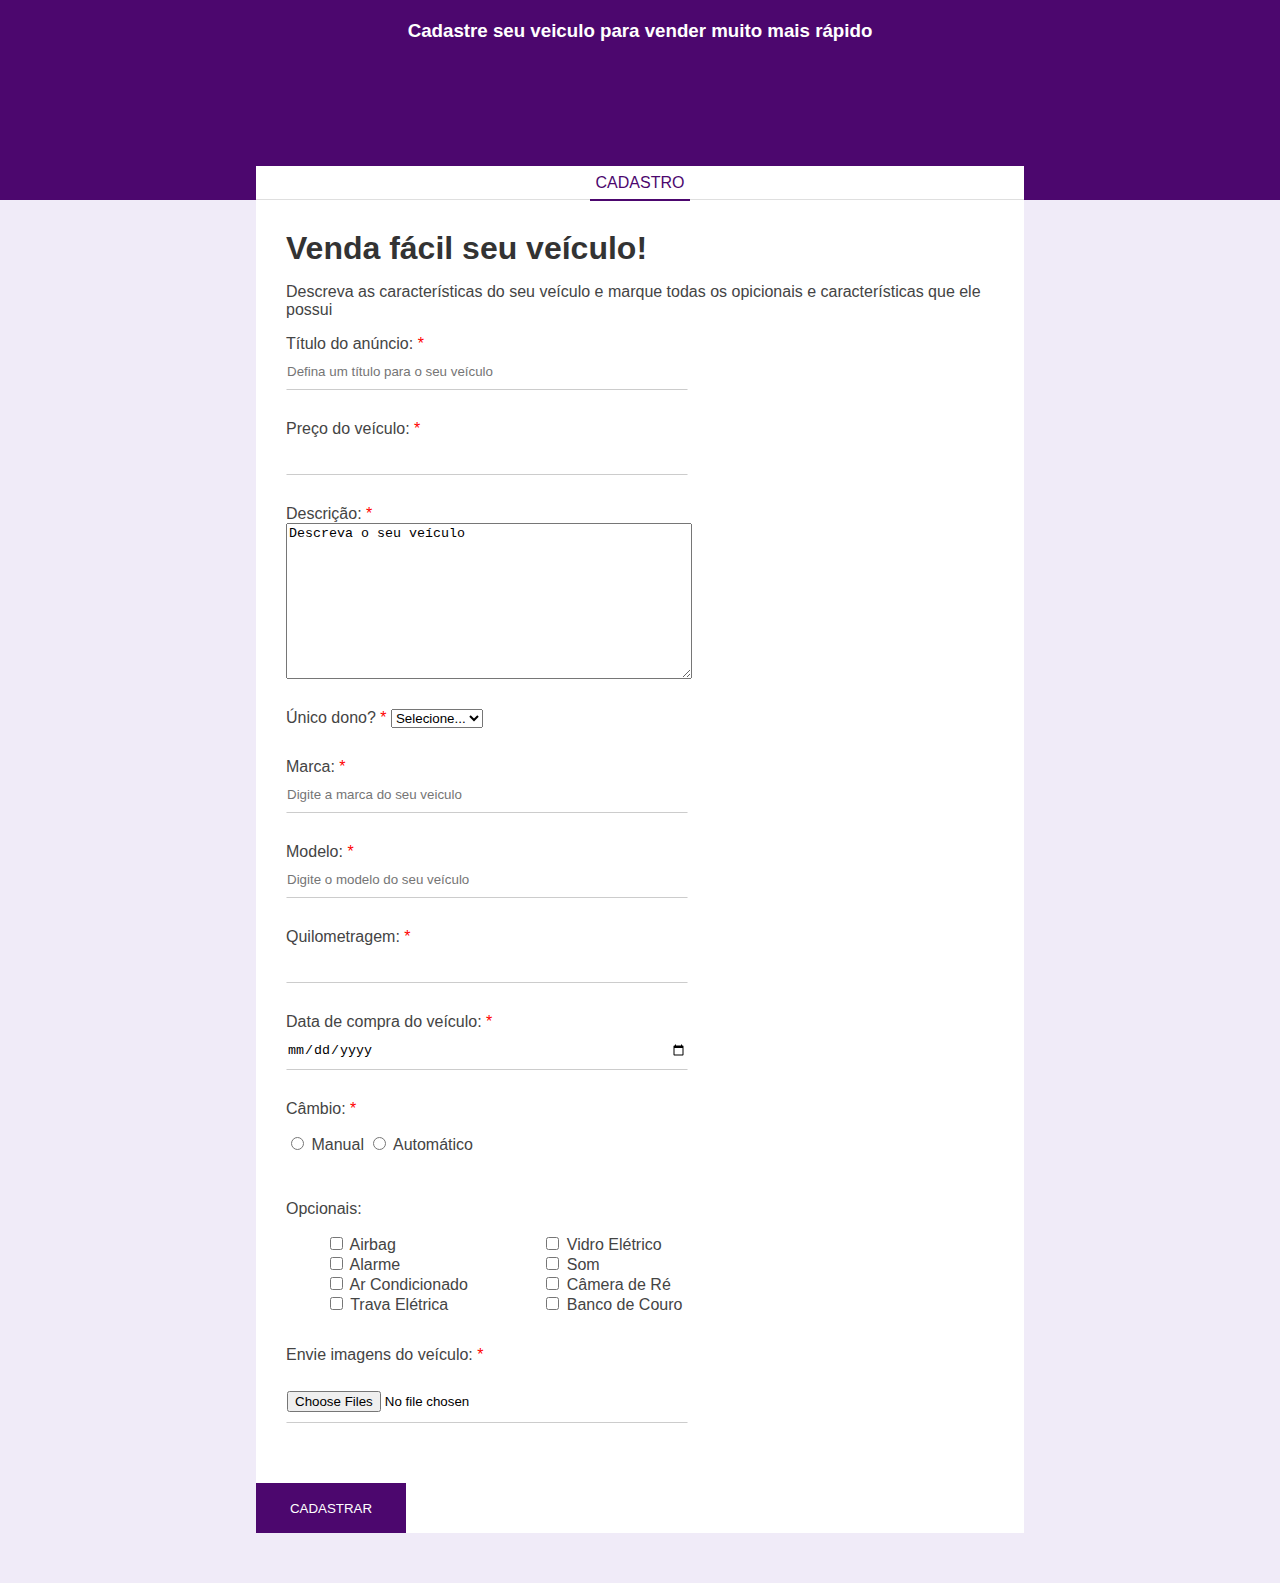
<file: Projeto 1 Formulario/index.html>
<!DOCTYPE html>
<html>

<head>
    <title>Cadastro de veículos</title>
    <meta charset="utf-8">
    <link rel="stylesheet" type="text/css" href="css/styles.css">
</head>

<body>
    <div class="container">
        <div class="header">
            <h3>Cadastre seu veiculo para vender muito mais rápido</h3>
        </div>
        <div class="form-container">
            <div class="form-header">
                <p>Cadastro</p>
            </div>
            <div class="form-body">
                <h1 class="form-title">Venda fácil seu veículo!</h1>
                <p>Descreva as características do seu veículo e marque todas os opicionais e características que ele
                    possui</p>
                <form>
                    <div class="box-input">
                        <label for="title">Título do anúncio: <span class="required-field">*</span></label>
                        <input type="text" name="title" id="title" class="block"
                            placeholder="Defina um título para o seu veículo" minlength="1" maxlength="30" required>
                    </div>
                    <div class="box-input">
                        <label for="price">Preço do veículo: <span class="required-field">*</span></label>
                        <input type="number" id="price" name="price" class="block" required>
                    </div>
                    <div class="box-input">
                        <label for="description">Descrição: <span class="required-field">*</span>
                        </label>
                        <textarea name="description" id="description" cols="30" rows="10" class="block"
                            required>Descreva o seu veículo</textarea>
                    </div>
                    <div class="box-input">
                        <label for="unique-owner">Único dono?
                            <span class="required-field">*</span>
                        </label>
                        <select name="unique-owner" id="unique-owner" required>
                            <option value="">Selecione...</option>
                            <option value="1"> Sim</option>
                            <option value="0"> Não</option>
                        </select>
                    </div>
                    <div class="box-input">
                        <label for="brand">Marca: <span class="required-field">*</span></label>
                        <input type="text" name="brand" id="brand" class="block"
                            placeholder="Digite a marca do seu veiculo" minlength="1" maxlength="30" required>
                    </div>

                    <div class="box-input">
                        <label for="model">Modelo: <span class="required-field">*</span></label>
                        <input type="text" name="model" id="model" class="block"
                            placeholder="Digite o modelo do seu veículo" minlength="1" maxlength="30" required>
                    </div>
                    <div class="box-input">
                        <label for="mileage">Quilometragem: <span class="required-field">*</span></label>
                        <input type="number" name="mileage" id="mileage" class="block" minlength="1" maxlength="30"
                            required>
                    </div>
                    <div class="box-input">
                        <label for="date">Data de compra do veículo: <span class="required-field">*</span></label>
                        <input type="date" name="purchase-date" id="purchase-date" class="block" minlength="1"
                            maxlength="30" required>
                    </div>
                    <div class="box-input">
                        <p>Câmbio: <span class="required-field">*</span></p>
                        <input type="radio" id="manual" name="gear">
                        <label for="manual">Manual</label>
                        <input type="radio" id="automatic" name="gear">
                        <label for="automatic">Automático</label>
                    </div>

                    <div class="optional-box">
                        <p>Opcionais: </p>
                        <ul class="optional-list">
                            <li>
                                <input type="checkbox" id="airbag" name="optional[]" value="airbag">
                                <label for="airbag">Airbag</label>
                            </li>
                            <li>
                                <input type="checkbox" id="alarm" name="optional[]" value="alarm">
                                <label for="alarm">Alarme</label>
                            </li>
                            <li>
                                <input type="checkbox" id="ac" name="optional[]" value="ac">
                                <label for="ac">Ar Condicionado</label>
                            </li>
                            <li>
                                <input type="checkbox" id="eletric-lock" name="optional[]" value="eletric-lock">
                                <label for="eletric-lock">Trava Elétrica</label>
                            </li>
                        </ul>
                    </div>
                    <div class="optional-box">
                        <ul class="optional-list">
                            <li>
                                <input type="checkbox" id="eletric-glass" name="optional[]" value="eletric-glass">
                                <label for="eletric-glass">Vidro Elétrico</label>
                            </li>
                            <li>
                                <input type="checkbox" id="sound" name="optional[]" value="sound">
                                <label for="sound">Som</label>
                            </li>
                            <li>
                                <input type="checkbox" id="reverse-camera" name="optional[]" value="reverse-camera">
                                <label for="reverse-camera">Câmera de Ré</label>
                            </li>
                            <li>
                                <input type="checkbox" id="leather-seat" name="optional[]" value="leather-seat">
                                <label for="leather-seat">Banco de Couro</label>
                            </li>
                        </ul>
                    </div>
                        <div class="box-input">
                            <p>Envie imagens do veículo: <span class="required-field">*</span></p>
                            <input type="file" multiple accept="image/png, image/jpeg" id="images" name="images"
                                required>
                        </div>

                    </div>


                </form>
                <input type="submit" class="btn-submit" value="Cadastrar">
            </div>
        </div>

    </div>

</body>

</html>
</file>
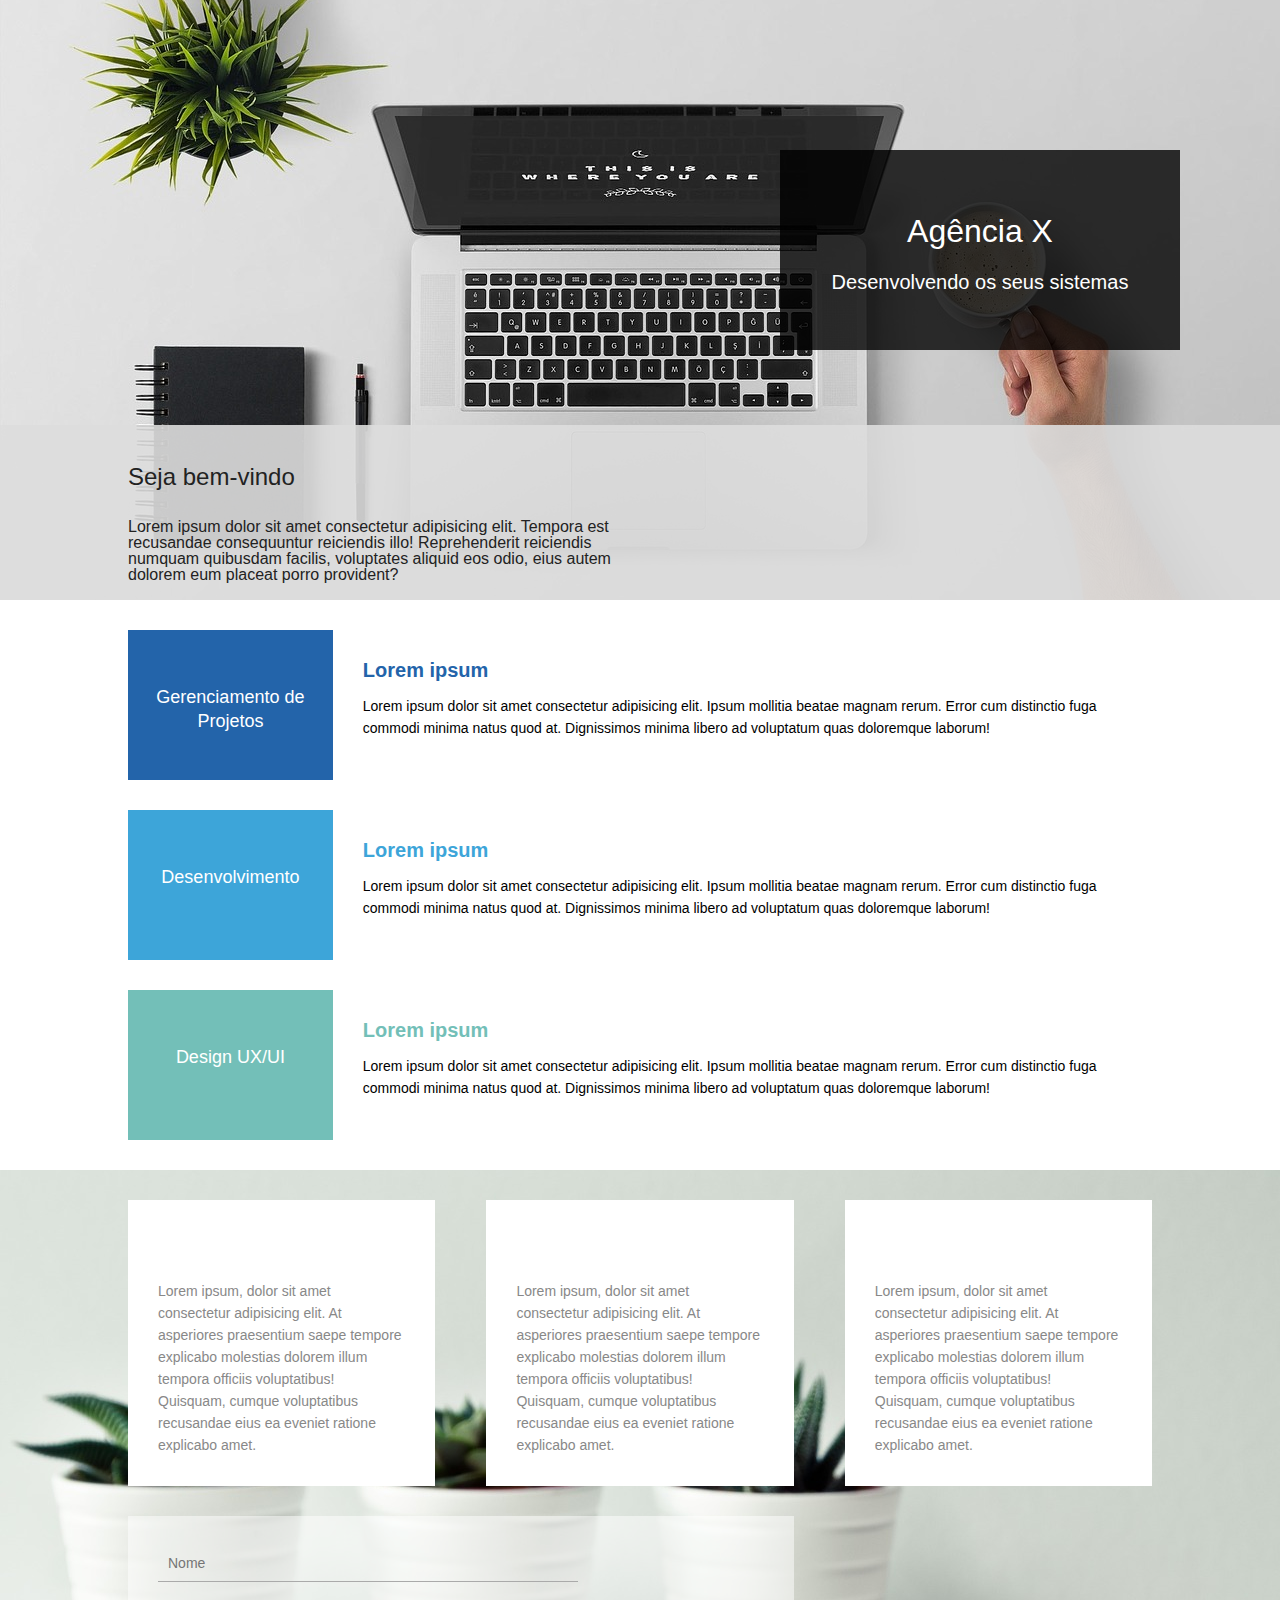
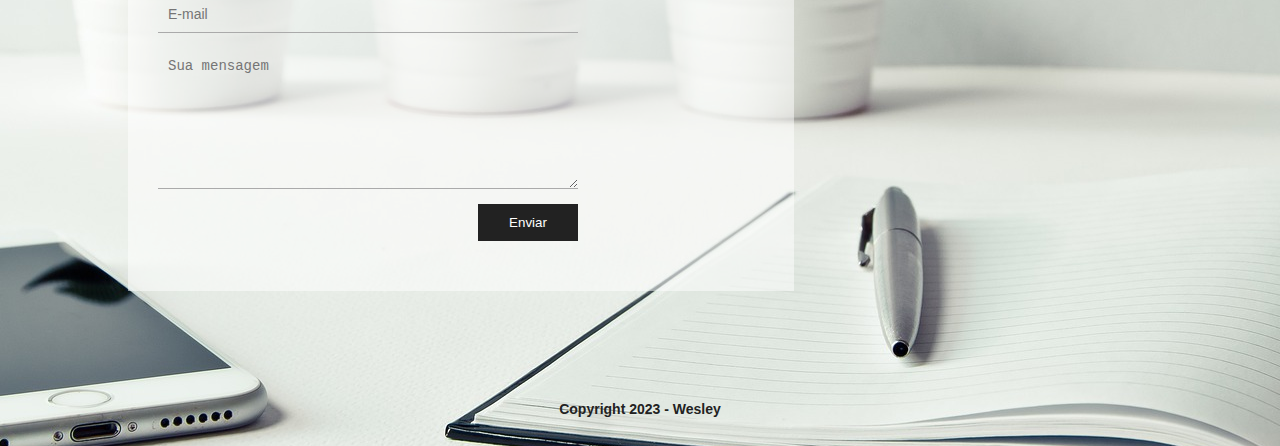
<file: Projeto 2 Agência/index.html>
<!DOCTYPE html>
<html>

<head>
    <title>Site Institucional</title>
    <meta charset="utf-8">
    <link rel="stylesheet" type="text/css" href="css/styles.css">
    <link rel="stylesheet" type="text/css" href="css/reset.css">
    <link rel="stylesheet" href="https://cdnjs.cloudflare.com/ajax/libs/font-awesome/6.1.1/css/all.min.css"
        integrity="sha512-KfkfwYDsLkIlwQp6LFnl8zNdLGxu9YAA1QvwINks4PhcElQSvqcyVLLD9aMhXd13uQjoXtEKNosOWaZqXgel0g=="
        crossorigin="anonymous" referrerpolicy="no-referrer" />
</head>

<body>
    <div class="container">
        <!-- banner -->
        <header>
            <div class="banner">
                <div class="box-container">
                    <!-- background-->
                    <div class="box-background"></div>
                    <div class="box-banner-title">
                        <h1>Agência X</h1>
                        <p>Desenvolvendo os seus sistemas</p>
                    </div>
                </div>
                <div class="company-info-container">
                    <!-- Descrição do site em cinza  -->
                    <div class="company-info-background"></div>
                    <div class="company-info-titlebox">
                        <h2>Seja bem-vindo</h2>
                        <p>Lorem ipsum dolor sit amet consectetur adipisicing elit. Tempora est recusandae consequuntur
                            reiciendis illo! Reprehenderit reiciendis numquam quibusdam facilis, voluptates aliquid eos
                            odio, eius autem dolorem eum placeat porro provident?</p>
                    </div>
                </div>
            </div>
        </header>
        <!-- seção de serviços-->
        <section>
            <div class="services-container">
                <div class="service-box">
                    <div class="service-title" id="gerenciamento-box">
                        <p> Gerenciamento de Projetos </p>

                    </div>
                    <div class="service-description">
                        <h3 id="gerenciamento-title">Lorem ipsum</h3>
                        <p>Lorem ipsum dolor sit amet consectetur adipisicing elit. Ipsum mollitia beatae magnam rerum.
                            Error cum distinctio fuga commodi minima natus quod at. Dignissimos minima libero ad
                            voluptatum quas doloremque laborum!</p>
                    </div>
                </div>
                <div class="service-box">
                    <div class="service-title" id="dev-box">
                        <p> Desenvolvimento</p>

                    </div>
                    <div class="service-description">
                        <h3 id="dev-title">Lorem ipsum</h3>
                        <p>Lorem ipsum dolor sit amet consectetur adipisicing elit. Ipsum mollitia beatae magnam rerum.
                            Error cum distinctio fuga commodi minima natus quod at. Dignissimos minima libero ad
                            voluptatum quas doloremque laborum!</p>
                    </div>
                </div>
                <div class="service-box">
                    <div class="service-title" id="design-box">
                        <p> Design UX/UI </p>

                    </div>
                    <div class="service-description">
                        <h3 id="design-title">Lorem ipsum</h3>
                        <p>Lorem ipsum dolor sit amet consectetur adipisicing elit. Ipsum mollitia beatae magnam rerum.
                            Error cum distinctio fuga commodi minima natus quod at. Dignissimos minima libero ad
                            voluptatum quas doloremque laborum!</p>
                    </div>
                </div>
            </div>
        </section>
        <!-- Seção sobre a empresa -->
        <div class="footer-container">
            <section>
                <div class="about-container">
                    <div class="about-card">
                        <i class="fas fa-server"></i>
                        <p> Lorem ipsum, dolor sit amet consectetur adipisicing elit. At asperiores praesentium saepe
                            tempore explicabo molestias dolorem illum tempora officiis voluptatibus! Quisquam, cumque
                            voluptatibus recusandae eius ea eveniet ratione explicabo amet.</p>
                    </div>
                    <div class="about-card middle-card">
                        <i class="fa-solid fa-briefcase"></i>
                        <p> Lorem ipsum, dolor sit amet consectetur adipisicing elit. At asperiores praesentium saepe
                            tempore explicabo molestias dolorem illum tempora officiis voluptatibus! Quisquam, cumque
                            voluptatibus recusandae eius ea eveniet ratione explicabo amet.</p>
                    </div>
                    <div class="about-card">
                        <i class="fa-solid fa-mobile-screen-button"></i>
                        <p> Lorem ipsum, dolor sit amet consectetur adipisicing elit. At asperiores praesentium saepe
                            tempore explicabo molestias dolorem illum tempora officiis voluptatibus! Quisquam, cumque
                            voluptatibus recusandae eius ea eveniet ratione explicabo amet.</p>
                    </div>
                </div>
            </section>
            <footer>
                <!-- Formulário -->
                <div class="form-container">
                    <div class="form-background"></div>
                    <form>
                        <input type="text" name="nome" id="name" placeholder="Nome">
                        <input type="email" name="email" id="email" placeholder="E-mail">
                        <textarea name="message" id="message" placeholder="Sua mensagem"></textarea>
                        <input type="submit" class="submit" value="Enviar">
                    </form>
                </div>
                <div class="copyright">
                    <p>Copyright 2023 - Wesley</p>
                </div>
            </footer>
        </div>
    </div>
</body>

</html>
</file>
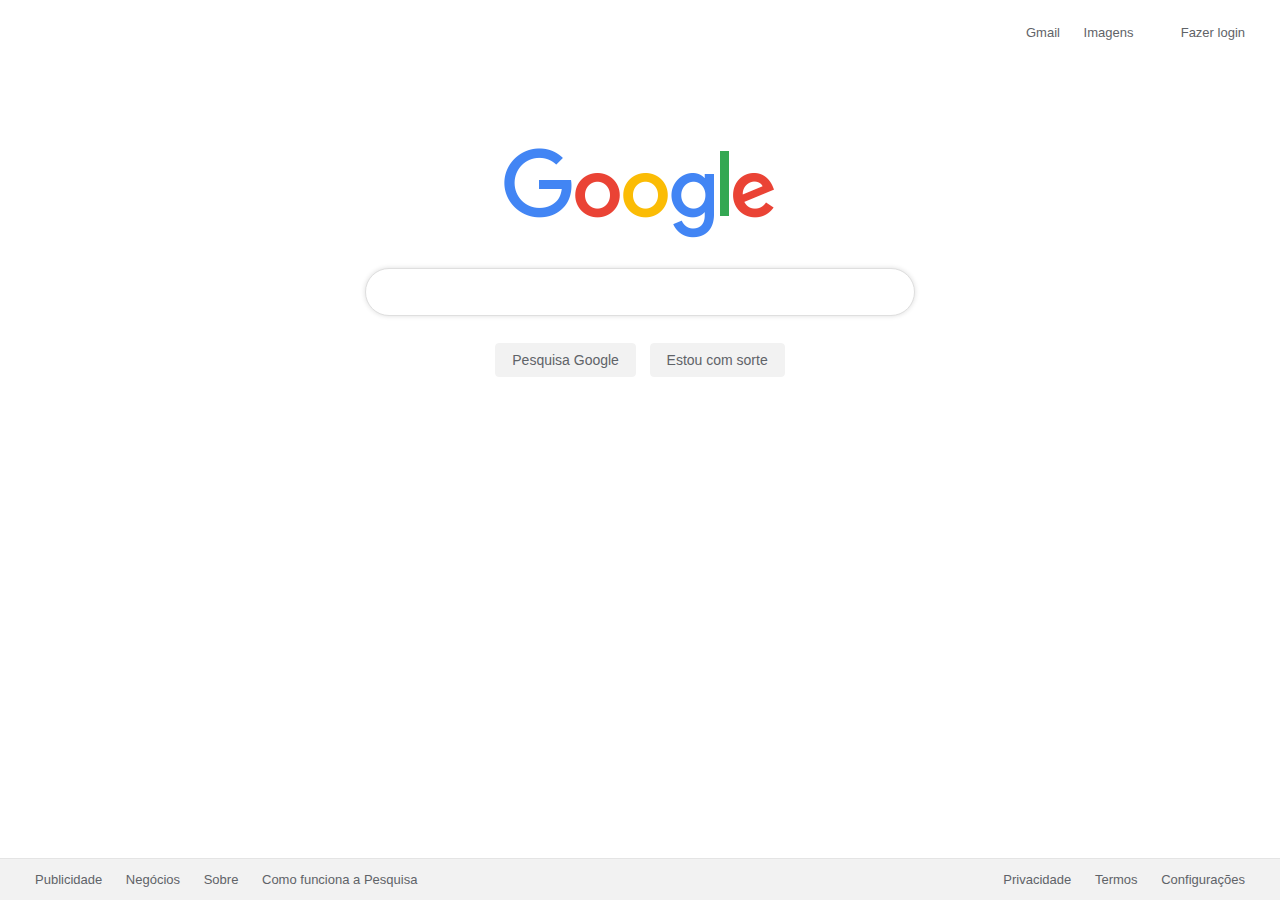
<file: Projeto 3 Google/index.html>
<!DOCTYPE html>
<html lang="pt-br">
<head>
    <meta charset="UTF-8">
    <link rel="stylesheet" href="css/styles.css">
    <link rel="stylesheet" href="https://cdnjs.cloudflare.com/ajax/libs/font-awesome/6.1.1/css/all.min.css"
        integrity="sha512-KfkfwYDsLkIlwQp6LFnl8zNdLGxu9YAA1QvwINks4PhcElQSvqcyVLLD9aMhXd13uQjoXtEKNosOWaZqXgel0g=="
        crossorigin="anonymous" referrerpolicy="no-referrer" />
        <link rel="shortcut icon" href="img/favicon.ico">
        <link rel="stylesheet" href="https://cdn.linearicons.com/free/1.0.0/icon-font.min.css">
    <title>Google</title>
</head>

<body>
    <header>
        <nav id="navbar">
            <ul class="nav-list" id="social-bar">
                <li><a href="#"> Gmail</a></li>
                <li><a href="#"> Imagens</a></li>
                <li><a href="#"> <span class="lnr lnr-list"></span></a></li>
                <li><a href="#"> Fazer login</a></li>    
            </ul>
        </nav>
    </header>

    <main id="body">
        <img src="img/google_logo.png" id="google-logo" alt="google logo">
        <form action="">
            <div id="input-box">
                <input type="text" id="search-input" name="search">
                <span class="lnr lnr-magnifier" id="search-icon"></span>
                <span class="lnr lnr-keyboard" id="keyboard-icon"></span>
                <span class="lnr lnr-mic" id="mic-icon"></span>
            </div>
            <div>
                <input type="submit" name="btn-search" value="Pesquisa Google">
                <input type="submit" name="btn-luck" value="Estou com sorte">
            </div>
        </form>
    </main>
    <footer>
        <ul class="nav-list" id="left-bar" >
            <li><a href="#"> Publicidade</a></li>
            <li><a href="#"> Negócios</a></li>
            <li><a href="#"> Sobre</a></li> 
            <li><a href="#"> Como funciona a Pesquisa</a></li> 
        </ul>
        <ul class="nav-list" id="right-bar" >
            <li><a href="#"> Privacidade</a></li>
            <li><a href="#"> Termos</a></li>
            <li><a href="#"> Configurações</a></li> 
            </li> 
        </ul>
    </footer>
    
</body>
</html>
</file>
<file: Projeto 2 Agência/css/styles.css>
/* general */
html {
	font-family: Helvetica, sans-serif;
}

/* header */
.banner {
	width: 100%;
	height: 600px;
	background-image: url('../img/capa2.jpg');
	background-position: center;
	position: relative;
}

.box-container {
	width: 400px;
	height: 200px;
	text-align: center;
	position: absolute;
	right: 100px;
	bottom: 250px;
}

.box-background {
	width: 100%;
	height: 100%;
	background-color: #000;
	opacity: .8;
	position: relative;
}

.box-banner-title {
	position: absolute;
	width: 100%;
	text-align: center;
	top: 0;
	color: #FFF;
	padding-top: 65px;
}

.box-banner-title h1 {
	font-size: 32px;
	margin-bottom: 25px;
}

.box-banner-title p {
	font-size: 20px;
}

.company-info-container {
	position: absolute;
	bottom: 0;
	width: 100%;
	height: 175px;
}

.company-info-background {
	width: 100%;
	height: 100%;
	background-color: #DDD;
	opacity: .9;
}

.company-info-titlebox {
	position: absolute;
	padding-left: 10%;
	top: 40px;
	width: 500px;
}

.company-info-titlebox h2, .company-info-titlebox p {
	color: #222;
}

.company-info-titlebox h2 {
	margin-bottom: 30px;
	font-size: 24px;
}

/* Serviços */

.services-container {
	max-width: 1200px;
	padding: 30px 10%;
	padding-bottom: 0;
}

.service-box {
	width: 100%;
	position: relative;
	clear: both;
	height: 150px;
	margin-bottom: 30px;
}

.service-box:last {
	margin-bottom: 0;
}

.service-title {
	width: 20%;
	height: 150px;
	background-color: #DDD;
	float: left;
	text-align: center;
	line-height: 150px;
	padding: 20px;
	box-sizing: border-box;
}

.service-title p {
	padding-top: 35px;
	color: #FFF;
	font-size: 18px;
	line-height: 24px;
}

.service-description {
	width: 80%;
	float: left;
	padding: 30px;
	box-sizing: border-box;
}

.service-description h3 {
	font-size: 20px;
	margin-bottom: 15px;
	font-weight: bold;
}

.service-description p {
	font-size: 14px;
	line-height: 22px;
}

#gerenciamento-title {
	color: #2364AA;
}

#dev-title {
	color: #3DA5D9;
}

#design-title {
	color: #73BFB8;
}

#gerenciamento-box {
	background-color: #2364AA;
}

#dev-box {
	background-color: #3DA5D9;
}

#design-box {
	background-color: #73BFB8;
}

/* Sobre a empresa */
.footer-container {
	background-image: url('../img/rodape.jpg');
	background-position: center;
}

.about-container {
	max-width: 1200px;
	padding: 30px 10%;
	position: relative;
	clear: both;
}

.about-card {
	float: left;
	width: 30%;
	padding: 30px;
	background-color: #FFF;
	text-align: center;
	box-sizing: border-box;
}

.middle-card {
	margin-left: 5%;
	margin-right: 5%;
}

.about-card i {
	font-size: 50px;
	color: #AAA;
}

.about-card p {
	margin-top: 50px;
	font-size: 14px;
	line-height: 22px;
	color: #888;
	text-align: left;
}

/* footer */
footer {
	clear: both;
	max-width: 1200px;
	height: 500px;
	padding: 30px 10%;
	position: relative;
}

.form-container {
	width: 65%;
	height: 375px;
	position: relative;
	display: block;
}

.form-background {
	width: 100%;
	height: 100%;
	background-color: #FFF;
	opacity: .5;
}

.form-container form {
	position: absolute;
	top: 30px;
	left: 30px;
	height: 300px;
}

.form-container input, .form-container textarea {
	width: 400px;
	display: block;
	border: none;
	padding: 10px;
	margin-bottom: 15px;
	border-bottom: 1px solid #AAA;
	border-radius: 0;
	background-color: transparent;
}

.form-container textarea {
	height: 120px;
}

.form-container input::placeholder, .form-container textarea::placeholder {
	font-size: 14px;
}

.form-container .submit {
	background-color: #222;
	color: #FFF;
	border: 1px solid transparent;
	width: 100px;
	position: relative;
	float: right;
	cursor: pointer;
	transition: .5s
}

.form-container .submit:hover {
	background-color: #FFF;
	color: #222;
	border: 1px solid #222;
}

.copyright {
	color: #222;
	font-size: 14px;
	font-weight: bold;
	text-align: center;
	position: absolute;
	left: 0;
	right: 0;
	bottom: 30px;
	margin-left: auto;
	margin-right: auto;
}
</file>
<file: Projeto 3 Google/css/styles.css>
body{
    font-family: Arial, sans-serif;
    font-size: 13px;
    margin: 0;
}

/* Barra de Navegação */

#navbar{
    margin-top: 20px;
}

.nav-list {
    padding: 0 25px;
}

.nav-list li {
    display: inline-block;
    list-style: none;
    padding: 5px 10px;
}

.nav-list li a {
    color: #5F6368;
    text-decoration: none;
}
.nav-list li a:hover {
    text-decoration: underline;
}

#social-bar {
    text-align: right;
}

/* Corpo do Site */

#body{
    text-align: center;
}

#google-logo {
    padding-top: 7%;
    margin-bottom: 25px;
}

#input-box {
    width: 43vw; /* view width */
    height: 60px;
    position: relative;
    margin-left: auto;
    margin-right: auto;
} 

#search-input {
    height: 48px;
    border-radius: 24px;
    width: 100%; /* 100% de 43vw */
    box-sizing: border-box; /* tamanho maximo de acordo com a borda do elemento */
    font-size: 16px;
    padding: 0 50px;
    border: 1px solid #dfdfdf;
    box-shadow: 0px 0px 5px #ddd;
}

#search-icon, #keyboard-icon, #mic-icon{
    position: absolute;
    top: 15px;
    font-size: 18px;
}

#search-icon {
    left: 20px;
}

#keyboard-icon {
    right: 55px;
}

#mic-icon {
    right: 20px;
}

#body input[type="submit"]{
    background-color: #f2f2f2;
    border: 1px solid #f2f2f2;
    border-radius: 4px;
    color: #5F6368;
    height: 34px;
    padding: 0 16px;
    font-size: 14px;
    margin: 15px 5px;
    cursor: pointer;
}

#body input[type="submit"]:hover {
    color: #333;
    border-color: #333 ;
}

/* footer */

footer {
    position: absolute;
    display: block;
    box-sizing: border-box;
    bottom: 0;
    height: 42px;
    width: 100%;
    background-color: #f2f2f2;
    border-top: 1px solid #e4e4e4;
}

#left-bar, #right-bar {
    display: inline-block;
    margin-top: 8px;
    margin-bottom: 0;
}

#right-bar {
    position: absolute;
    right: 0;
}
</file>
<file: Projeto 1 Formulario/css/styles.css>
/* reset */
body {
    margin: 0;
    padding: 0;
    font-family: Arial, Helvetica, sans-serif;
    background-color: #f0ebf8;
}

h1, h2, h3, h4, h5 {
    color: #333;
}

p, label {
    color: #444;
}

input {
    border: 1px solid transparent;
    border-bottom: 1px solid #CCC;
    padding: 10px 0px;
}

input[type=text], input[type=number], input[type=date], input[type=file]{
    width: 400px;
}

textarea {
    padding: 10px, 5px;
    width: 400px;
}

/* cabeçalho da página */
.header {
    height: 160px;
    padding: 20px;
    background-color: rgb(76, 7, 110);
    text-align: center;
}

.header h3 {
    color: #fff;
    margin-top: 0;
}

/* container do formulário */
.form-container {
    background-color: #fff;
    width: 60%;
    margin-left: auto;
    margin-right: auto;
    position: relative;
    top: -50px;
}

/* cabeçalho do formulario */ 
.form-header {
    border-bottom: 1px solid #dfdfdf;
    height: 33px;
}

.form-header p{
    color:rgb(76, 7, 110);
    border-bottom: 2px solid rgb(76, 7, 110);
    width: 100px;
    text-align: center;
    margin-right: auto;
    margin-left: auto;
    text-transform: uppercase;
    height: 33px;
    line-height: 33px;
}

/* corpo formulário */

.form-body {
    padding: 30px;
}

.form-title {
    margin: 0;
}

.required-field {
    color: red;
}

.box-input {
    margin-bottom: 30px;
}

.block {
    display: block;
}

.optional-box {
    display: inline-block;
    margin-right: 30px;
}

.option-list {
    padding-left: 0;
}

.optional-list {
    list-style: none;
}

.btn-submit {
    background-color: rgb(76, 7, 110);
    color: #fff;
    border: 2px solid transparent;
    width: 150px;
    height: 50px;
    text-transform: uppercase;
    cursor: pointer;
    transition: .5s;
}

.btn-submit:hover {
    background-color: #fff;
    border-color: rgb(76, 7, 110);
    color: rgb(76, 7, 110);
}
</file>
